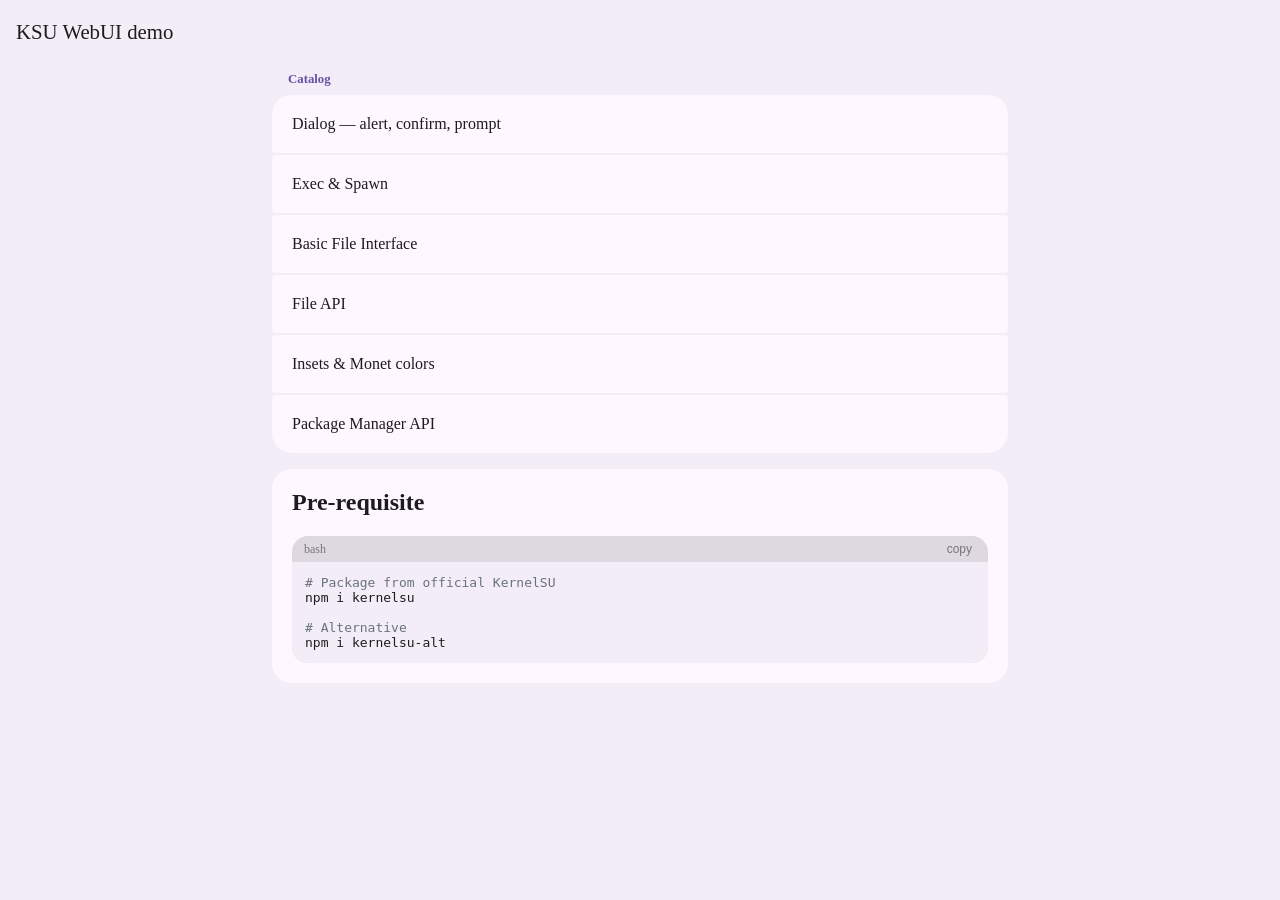
<file: module/webroot/index.html>
<!DOCTYPE html>
<html lang="en">

<head>
    <meta charset="utf-8">
    <meta name="viewport" content="width=device-width, initial-scale=1.0">
    <title>KSU WebUI demo</title>
    <link rel="stylesheet" href="styles.css" type="text/css">
</head>

<body>
    <header class="header">
        <div class="header-content">KSU WebUI demo</div>
    </header>
    <main class="content page-shell">
        <div class="content-container page-content">
            <div class="catalog">
                <section class="hero-block">
                    <h1 class="list-title">Catalog</h1>
                </section>

                <nav class="catalog-list" aria-label="Feature demos">
                    <a class="catalog-link ripple-element" href="page.html?page=dialog">Dialog — alert, confirm, prompt</a>
                    <a class="catalog-link ripple-element" href="page.html?page=exec">Exec & Spawn</a>
                    <a class="catalog-link ripple-element" href="page.html?page=file">Basic File Interface</a>
                    <a class="catalog-link ripple-element" href="page.html?page=file-api">File API</a>
                    <a class="catalog-link ripple-element" href="page.html?page=insets">Insets & Monet colors</a>
                    <a class="catalog-link ripple-element" href="page.html?page=pm">Package Manager API</a>
                </nav>

                <section id="catalogPrerequisiteCode" class="demo-card feature-card"
                    aria-labelledby="catalogPrerequisiteTitle">
                    <div class="feature-card-demo">
                        <h2 id="catalogPrerequisiteTitle" class="page-title">Pre-requisite</h2>
                    </div>
                    <div class="feature-card-code">
                        <div class="code-demo">
                            <div class="code-demo-header">
                                <div class="code-demo-title">bash</div>
                                <button type="button" class="copy-code-button ripple-element">copy</button>
                            </div>
                            <div class="code-demo-markdown"></div>
                        </div>
                    </div>
                </section>
            </div>
        </div>
    </main>
    <div class="footer-placeholder"></div>
    <script src="assets/highlight.min.js"></script>
    <script src="assets/marked.umd.js"></script>
    <script src="assets/marked-highlight.umd.js"></script>
    <script type="module" src="index.js"></script>
</body>

</html>
</file>
<file: module/webroot/styles.css>
@import './theme.css';
@import './assets/github.min.css';
@import './assets/github-dark.min.css'(prefers-color-scheme: dark);

body {
    margin: 0;
    padding-top: var(--inset-top);
    padding-bottom: var(--inset-bottom);
    background-color: var(--color-surface-container);
    color: var(--color-on-surface);
}

a {
    cursor: default;
}

.hide {
    display: none !important;
}

.header {
    position: fixed;
    top: 0;
    left: 0;
    width: 100%;
    height: 64px;
    display: flex;
    align-items: center;
    gap: 8px;
    padding: 0 16px;
    padding-top: var(--inset-top);
    background-color: var(--color-surface-container);
    z-index: 1;
    user-select: none;
}

.header-content {
    font-size: 1.3em;
    width: 100%;
    height: 100%;
    box-sizing: border-box;
    display: flex;
    align-items: center;
}

.back-btn {
    height: 40px;
    width: 40px;
    border-radius: 50%;
    flex-shrink: 0;
    display: flex;
    align-items: center;
    justify-content: center;
    position: relative;
    background-color: var(--color-surface-bright);

    svg {
        height: 24px;
        width: 24px;
        fill: var(--color-on-surface);
    }
}

.content {
    margin-top: 64px;
    display: flex;
    flex-direction: column;
    align-items: center;
    width: 100%;
    gap: 15px;
}

.footer-placeholder {
    height: 30px;
}

.button-container {
    width: 100%;
    display: flex;
    justify-content: center;
    gap: 8px;
}

.btn {
    border: none;
    border-radius: 50px;
    padding: 12px 16px;
    font-weight: 500;
    background-color: var(--color-primary);
    color: var(--color-on-primary);
    user-select: none;
}

.content-container {
    width: 100%;
    max-width: 768px;
    padding: 0 16px;
    box-sizing: border-box;
    display: flex;
    flex-direction: column;
    align-items: center;
    gap: 16px;
}

.title {
    margin-top: 16px;
    user-select: none;
}

.ripple-element {
    position: relative;
    overflow: hidden;
}

.ripple {
    position: absolute;
    border-radius: 50%;
    transform: scale(0);
    opacity: 1;
    animation: ripple-animation ease-out forwards;
    pointer-events: none;
    background: rgba(0, 0, 0, 0.2);
}

.ripple.end {
    opacity: 0;
}

@keyframes ripple-animation {
    to {
        transform: scale(3);
    }
}

.monet-color-container {
    width: 100%;
    display: grid;
    grid-template-columns: repeat(2, 1fr);
    gap: 8px;
}

.color-block {
    height: 48px;
    font-size: 0.8em;
    border-radius: 8px;
    display: flex;
    align-items: end;
    padding: 8px;
    box-sizing: border-box;
}

.color-block.shadow {
    color: #FFFFFF !important;
}

.color-block.outline {
    color: var(--color-surface) !important;
}

.inset-demo {
    position: fixed;
    width: 100%;
    background-color: var(--color-tertiary-container);
    color: var(--color-on-tertiary-container);
    z-index: 1;
    overflow: hidden;
    display: grid;
    grid-template-columns: repeat(3, 1fr);
}

.inset-demo.top {
    top: 0;
    height: var(--inset-top);
}

.inset-demo.bottom {
    bottom: 0;
    height: var(--inset-bottom);
}

.corner {
    text-align: center;
    font-size: 0.5em;
}

.inset-demo.bottom .corner {
    margin-top: auto;
}

.pm-container {
    max-width: 100%;
    overflow: auto;
}

.pm-table {
    border-collapse: collapse;
    background-color: var(--color-surface);
    border-radius: 8px;
    overflow: hidden;
    table-layout: fixed;
}

.pm-table th,
.pm-table td {
    padding: 12px 8px;
    text-align: left;
    border-bottom: 1px solid var(--color-outline);
}

.pm-table th {
    background-color: var(--color-surface-container-high);
    font-weight: 600;
    color: var(--color-on-surface);
    font-size: 0.9em;
}

.pm-table tbody tr:last-child td {
    border-bottom: none;
}

.app-icon {
    width: 48px;
    height: 48px;
    object-fit: contain;
    background-color: var(--color-surface-container);
    transition: opacity 0.3s ease;
}

.app-icon.lazy {
    opacity: 0;
}

.app-icon:not(.lazy) {
    opacity: 1;
}

.app-info {
    max-width: 10em;
}

.app-label {
    color: var(--color-on-surface);
    margin-bottom: 4px;
    font-size: 0.9em;
    overflow: hidden;
    text-overflow: ellipsis;
    white-space: nowrap;
}

.package-name {
    color: var(--color-on-surface-variant);
    font-size: 0.8em;
    margin-bottom: 2px;
    overflow: hidden;
    text-overflow: ellipsis;
    white-space: nowrap;
}

.version {
    color: var(--color-on-surface-variant);
    font-size: 0.8em;
    overflow: hidden;
    text-overflow: ellipsis;
    white-space: nowrap;
}

.app-type {
    text-transform: capitalize;
    font-size: 0.9em;
}

.app-type.system {
    color: var(--color-tertiary);
}

.app-type.user {
    color: var(--color-primary);
}

.app-uid {
    font-family: monospace;
    color: var(--color-on-surface-variant);
    font-size: 0.9em;
}

.loading,
.pm-error {
    text-align: center;
    padding: 32px;
    color: var(--color-on-surface-variant);
}

.pm-error {
    color: var(--color-error);
}

.upload-container {
    width: 100%;
    display: flex;
    flex-direction: column;
    align-items: center;
    gap: 12px;
    box-sizing: border-box;
}

.download-container {
    display: flex;
    flex-direction: column;
    gap: 12px;
    width: 100%;
}

.download-field {
    display: flex;
    flex-direction: column;
    gap: 4px;
    color: var(--color-on-surface-variant);
    font-size: 0.85em;
}

.download-field input {
    min-width: 0;
    box-sizing: border-box;
    padding: 10px 12px;
    border: 1px solid var(--color-outline);
    border-radius: 4px;
    background-color: var(--color-surface-container);
    color: var(--color-on-surface);
    font: inherit;
}

.upload-container .btn,
.download-container .btn {
    align-self: stretch;
    width: 100%;
}

.download-status {
    color: var(--color-on-surface-variant);
    font-size: 0.85em;
    overflow-wrap: anywhere;
}

.progress-container {
    width: 100%;
    display: flex;
    flex-direction: column;
    align-items: center;
    gap: 4px;
}

.progress-container.hide {
    display: none;
}

.progress-bar {
    width: 100%;
    height: 8px;
    background-color: var(--color-surface-container-highest);
    border-radius: 4px;
    overflow: hidden;
}

.progress-fill {
    height: 100%;
    width: 0%;
    background-color: var(--color-primary);
    transition: width 0.3s ease;
}

.progress-status {
    font-size: 0.8em;
    color: var(--color-on-surface-variant);
}

.page-content {
    align-items: stretch;
    gap: 16px;
    padding-top: 8px;
}

.hero-block,
.demo-section,
.code-section,
.catalog-list {
    width: 100%;
}

.page-title {
    margin: 0;
    font-size: 1.5rem;
    user-select: none;
}

.demo-description {
    margin: 0;
    color: var(--color-on-surface-variant);
}

.list-title {
    padding: 0 16px;
    font-size: 0.8em;
    margin-bottom: 8px;
    margin-top: 0;
    color: var(--color-primary);
    user-select: none;
}

.catalog-list {
    display: flex;
    flex-direction: column;
    gap: 2px;
    border-radius: 20px;
    overflow: clip;
    margin-bottom: 16px;
}

.catalog-link {
    color: inherit;
    text-decoration: none;
}

.catalog-link {
    display: block;
    padding: 20px;
    border-radius: 4px;
    background-color: var(--color-surface-bright);
    transition: border-radius 0.3s ease;
}

.catalog-link:active {
    border-radius: 20px;
}

.demo-card,
.code-card {
    background-color: var(--color-surface-bright);
    border-radius: 20px;
    padding: 20px;
    box-sizing: border-box;
}

.feature-card {
    display: flex;
    flex-direction: column;
    gap: 20px;
}

.feature-card-demo {
    display: flex;
    flex-direction: column;
    gap: 16px;
}

.feature-card-code {
    display: flex;
    flex-direction: column;
}

.feature-card-actions {
    display: flex;
    flex-wrap: wrap;
    gap: 8px;
}

.feature-card-actions .btn {
    flex: 1 1 180px;
}

.file-api-demo,
.file-api-controls {
    display: flex;
    flex-direction: column;
    gap: 12px;
}

.file-api-field {
    display: flex;
    flex-direction: column;
    gap: 4px;
    color: var(--color-on-surface-variant);
    font-size: 0.85em;
}

.file-api-field input {
    min-width: 0;
    box-sizing: border-box;
    padding: 10px 12px;
    border: 1px solid var(--color-outline);
    border-radius: 4px;
    background-color: var(--color-surface-container);
    color: var(--color-on-surface);
    font: inherit;
}

.file-api-checkbox {
    display: flex;
    align-items: center;
    gap: 8px;
    color: var(--color-on-surface-variant);
    font-size: 0.85em;
}

.file-api-checkbox input {
    width: 18px;
    height: 18px;
    margin: 0;
    accent-color: var(--color-primary);
}

.file-api-demo .btn {
    align-self: stretch;
    width: 100%;
}

.file-api-demo .btn:disabled {
    opacity: 0.6;
}

.file-api-output {
    min-height: 72px;
    max-height: 280px;
    margin: 0;
    padding: 12px;
    overflow-x: auto;
    overflow-y: auto;
    white-space: pre;
    box-sizing: border-box;
    border-radius: 4px;
    background-color: var(--color-surface-container);
    color: var(--color-on-surface);
}

.code-demo {
    display: flex;
    flex-direction: column;
    border-radius: 16px;
    overflow: clip;
    background-color: var(--color-surface-dim);
}

.code-demo-markdown pre {
    margin: 0;
}

.code-demo-header {
    display: flex;
    align-items: center;
    justify-content: space-between;
    padding: 2px 8px;
    font-size: 0.75em;
    color: var(--color-outline);
}

.code-demo-title {
    margin-inline-start: 4px;
    user-select: none;
}

.code-demo-heading-group {
    min-width: 0;
}

.copy-code-button {
    font-size: inherit;
    border: none;
    border-radius: 50px;
    padding: 4px 8px;
    background-color: transparent;
    color: inherit;
    flex-shrink: 0;
}

.hljs {
    background-color: var(--color-surface-container);
    color: var(--color-on-surface);
}
</file>
